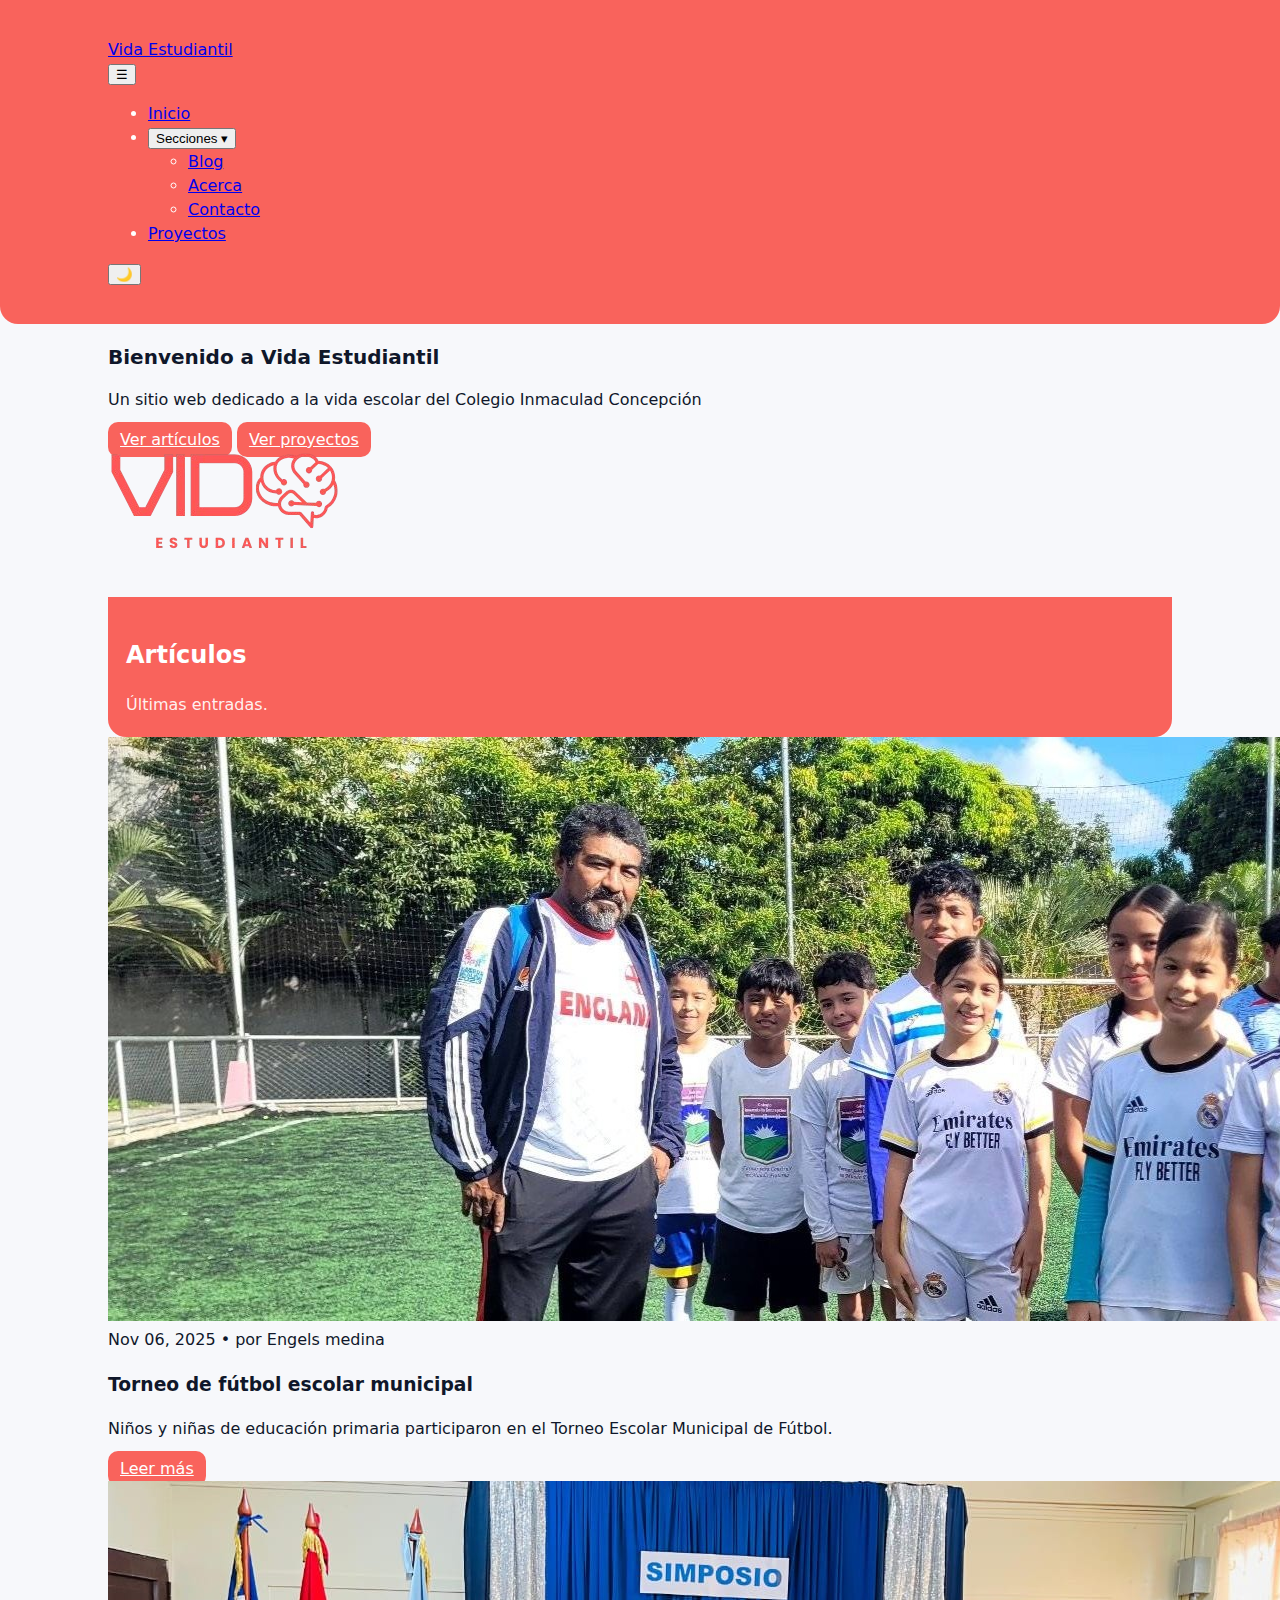
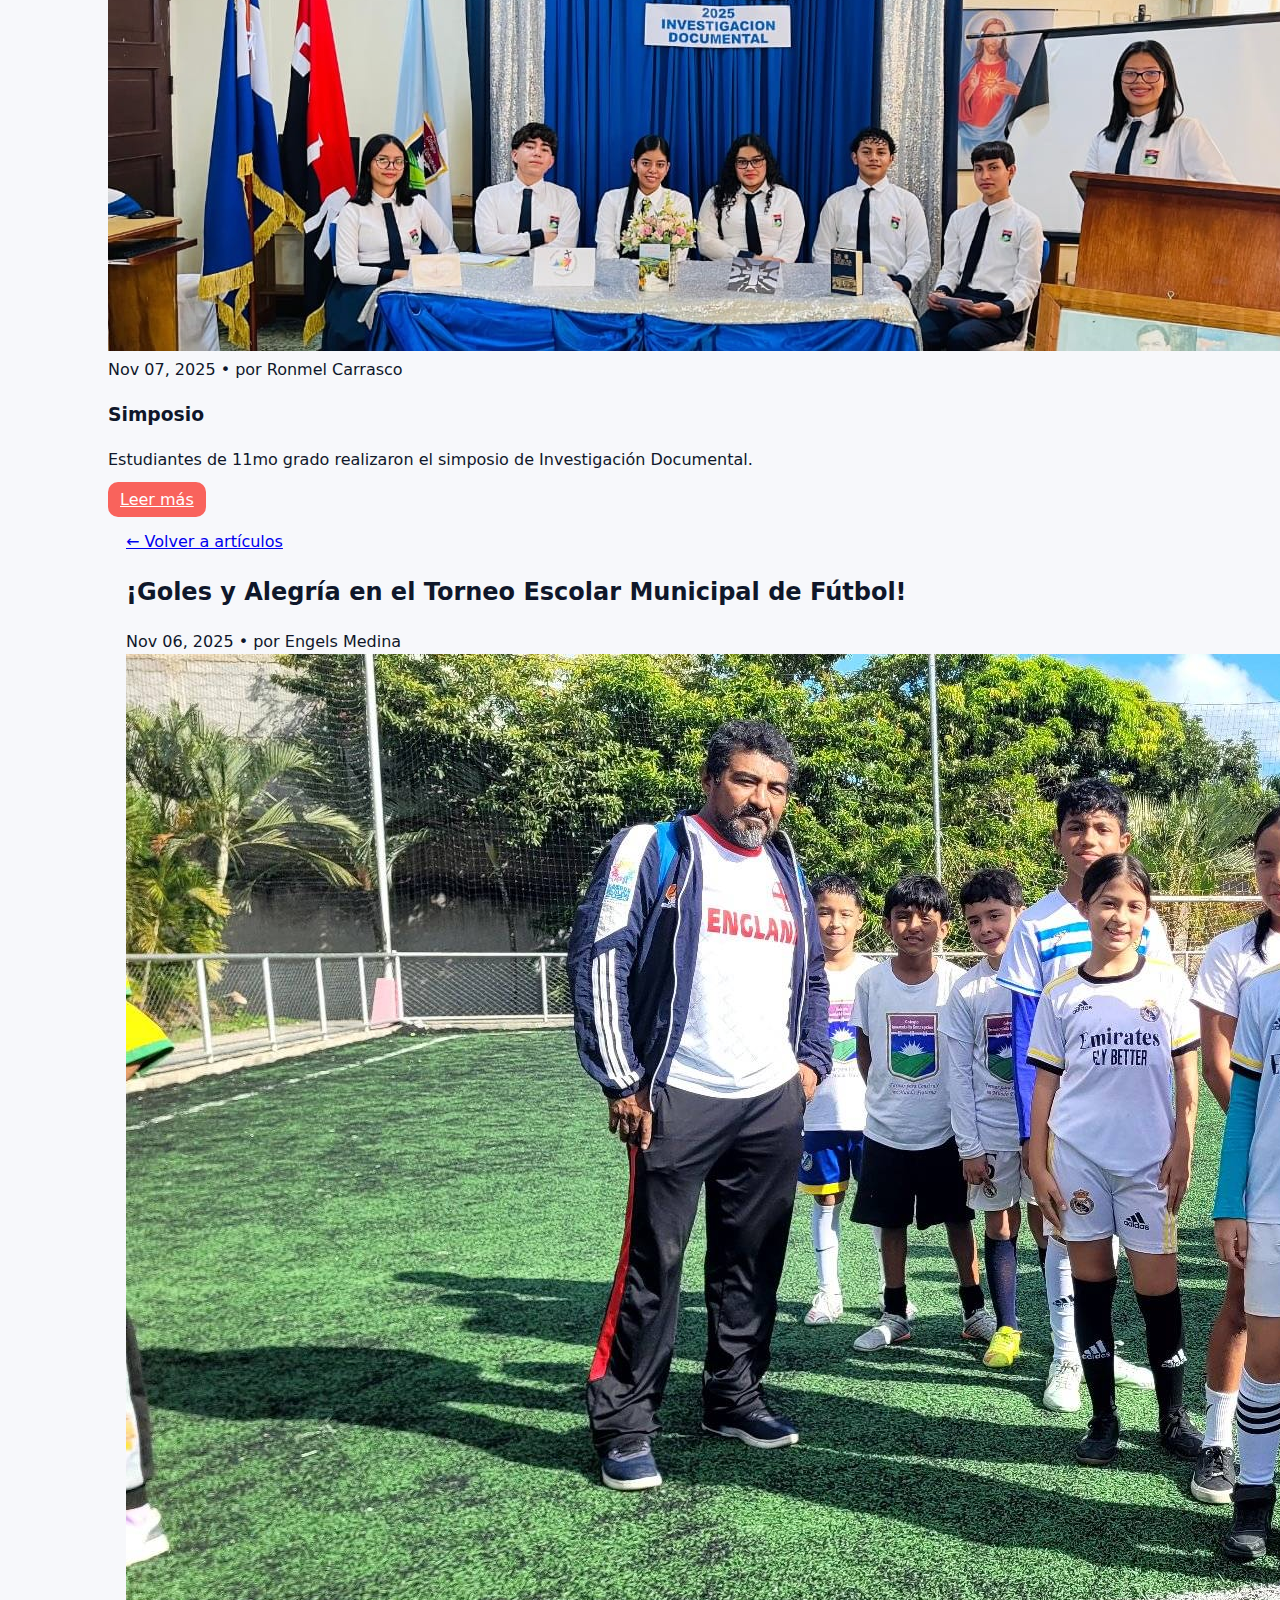
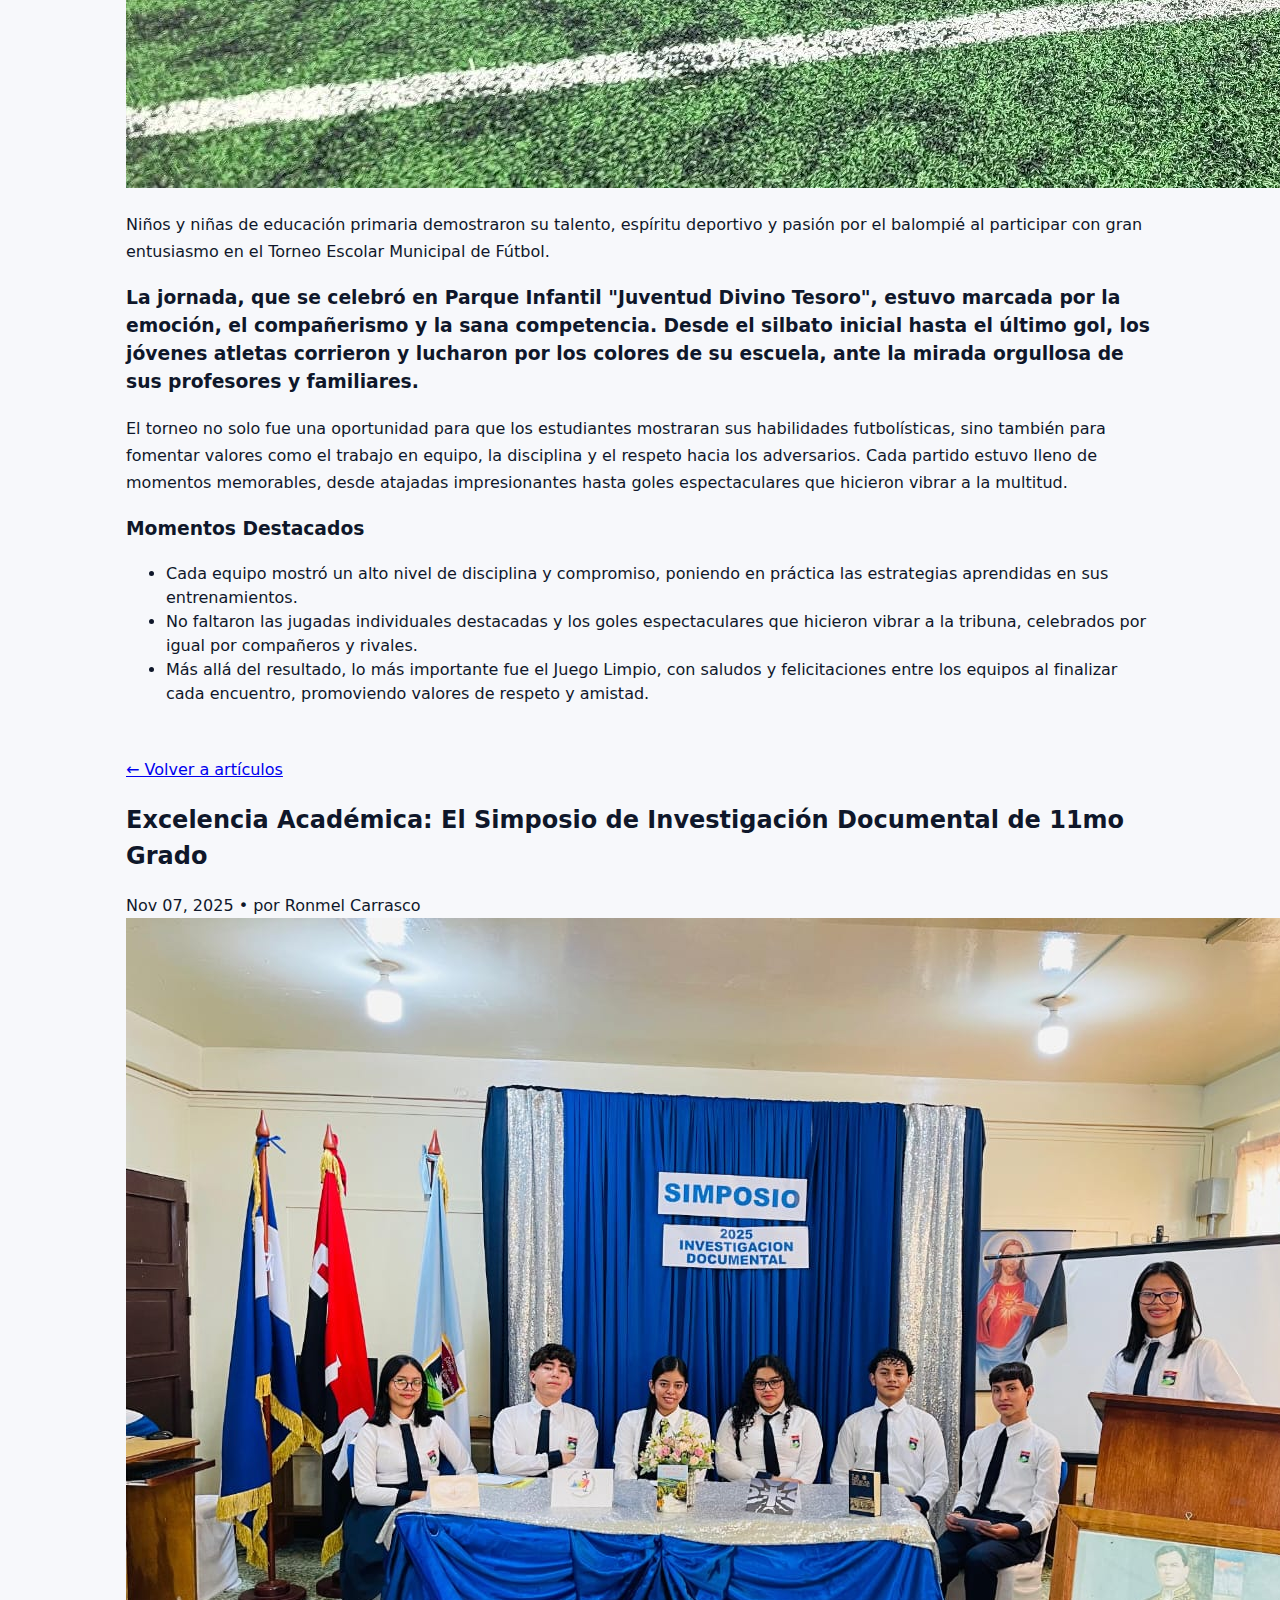
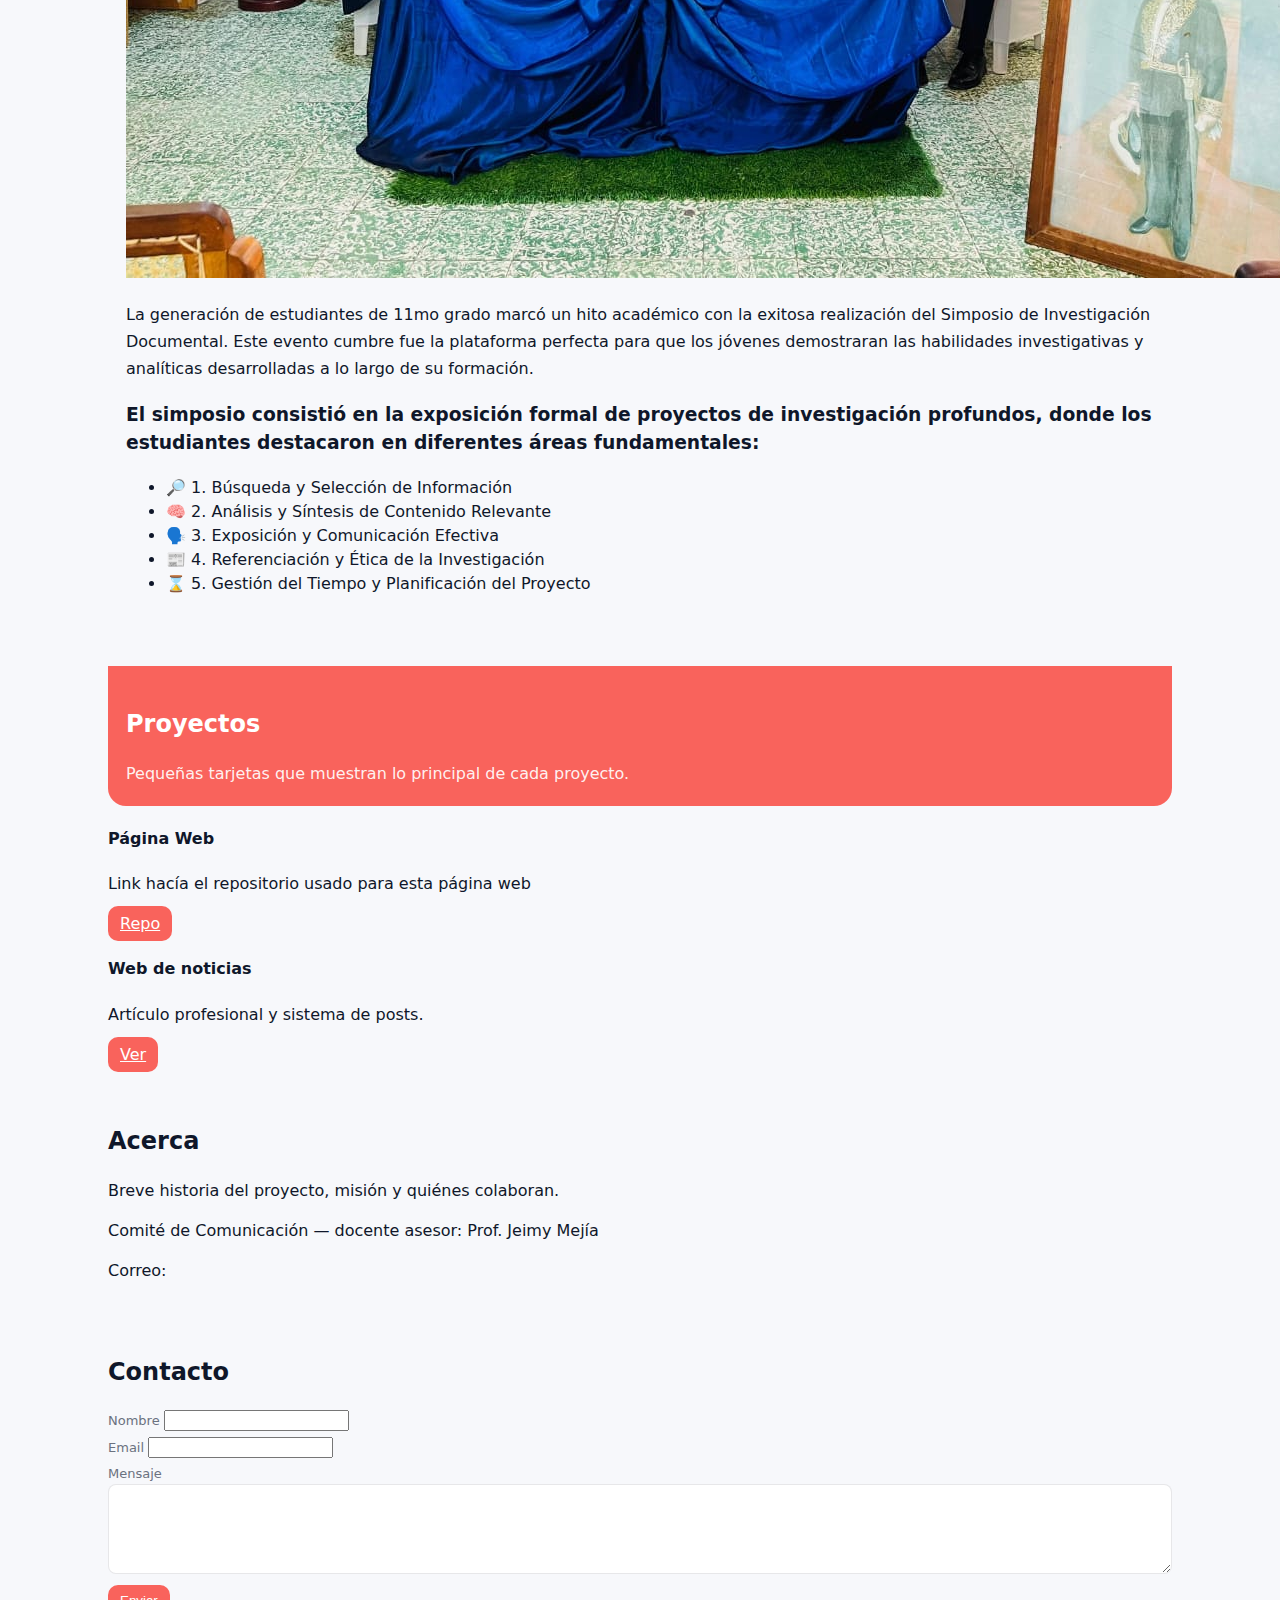
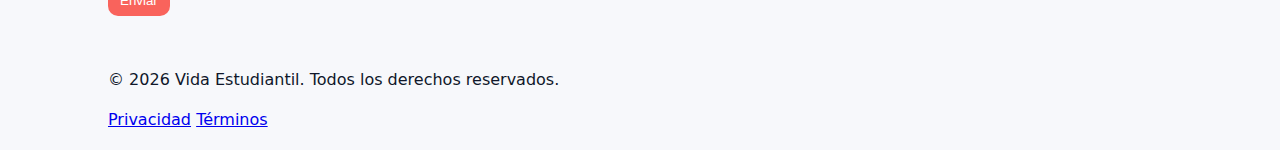
<file: index.html>
<!--
File: updated_blog_site.html
This single file contains:
  1) The updated HTML (linking to styles.css and optionally scripts inline)
  2) A copy of the styles.css content (below inside an HTML comment) so you can extract it without losing anything.

Notes:
- I preserved color variables at the top of the CSS so you can replace them with your original colors (I did not change other color usage unless required for contrast in dark mode).
- To finish setup: create a file named `styles.css` and paste the CSS section (below) into it. Keep the HTML file as-is.
- The site is multi-section with a dropdown menu, smooth animations, dark mode, responsive/mobile improvements, and blog-style posts.
-->

<!doctype html>
<html lang="es">
<head>
  <meta charset="utf-8">
  <meta name="viewport" content="width=device-width, initial-scale=1">
  <title>Vida Estudiantil — CIC</title>
  <link rel="stylesheet" href="styles.css">
  <!-- EmailJS SDK -->
<script src="https://cdn.emailjs.com/sdk/3.2.0/email.min.js"></script>
<script>
  (function () {
    emailjs.init("YOUR_PUBLIC_KEY"); // ⬅️ replace with your EmailJS public key
  })();
</script>
</head>
<body class="site-root">
  <header class="site-header">
    <div class="container header-grid">
      <a class="brand" href="#home">Vida Estudiantil</a>

      <nav class="main-nav" aria-label="Menu principal">
        <button id="menuToggle" class="menu-toggle" aria-expanded="false" aria-controls="navList">☰</button>
        <ul id="navList" class="nav-list">
          <li><a href="#home">Inicio</a></li>
          <li class="has-dropdown">
            <button class="drop-btn" aria-expanded="false">Secciones ▾</button>
            <ul class="dropdown">
              <li><a href="#blog">Blog</a></li>
              <li><a href="#about">Acerca</a></li>
              <li><a href="#contact">Contacto</a></li>
            </ul>
          </li>
          <li><a href="#projects">Proyectos</a></li>
        </ul>
      </nav>

      <div class="header-actions">
        <button id="darkToggle" class="btn-icon" aria-pressed="false" title="Modo Oscuro">🌙</button>
      </div>
    </div>
  </header>

  <main>
    <!-- Hero / Home -->
    <section id="home" class="hero container">
      <div class="hero-content">
        <h1>Bienvenido a Vida Estudiantil</h1>
        <p>Un sitio web dedicado a la vida escolar del Colegio Inmaculad Concepción</p>
        <div class="hero-actions">
          <a class="btn" href="#blog">Ver artículos</a>
          <a class="btn ghost" href="#projects">Ver proyectos</a>
        </div>
      </div>
      <div class="hero-logo">
        <img src="Logotbg1.png" alt="Logo Vida Estudiantil">
</div>
    </section>

    <!-- Blog listing -->
    <section id="blog" class="blog container">
      <header class="section-header">
        <h2>Artículos</h2>
        <p class="lead">Últimas entradas.</p>
      </header>

      <div class="posts-grid">
        <!-- Post card (repeatable) -->
        <article class="post-card" id="post-1">
          <img src="Deporte-thumbnail.jpg" alt="Imagen del artículo" class="post-thumb">
          <div class="post-body">
            <div class="meta">Nov 06, 2025 • por Engels medina</div>
            <h3 class="post-title">Torneo de fútbol escolar municipal</h3>
            <p class="excerpt">Niños y niñas de educación primaria participaron en el Torneo Escolar Municipal de Fútbol.</p>
            <div class="post-actions">
              <a class="btn small" href="#article-1">Leer más</a>
            </div>
          </div>
        </article>

        <article class="post-card" id="post-2">
          <img src="Simposio-thumbnail.jpg" alt="Imagen del artículo" class="post-thumb">
          <div class="post-body">
            <div class="meta">Nov 07, 2025 • por Ronmel Carrasco</div>
            <h3 class="post-title">Simposio</h3>
            <p class="excerpt">Estudiantes de 11mo grado realizaron el simposio de Investigación Documental.</p>
            <div class="post-actions">
              <a class="btn small" href="#article-2">Leer más</a>
            </div>
          </div>
        </article>

        <!-- add more posts as needed -->
      </div>

      <!-- Example full article sections (anchors) -->
      <article id="article-1" class="article-full container">
        <a class="back-to" href="#blog">← Volver a artículos</a>
        <h2>¡Goles y Alegría en el Torneo Escolar Municipal de Fútbol!</h2>
        <div class="meta">Nov 06, 2025 • por Engels Medina</div>
        <img src="Deporte.jpg" alt="Imagen grande" class="article-image">
        <div class="article-content">
          <p>Niños y niñas de educación primaria demostraron su talento, espíritu deportivo y pasión por el balompié al participar con gran entusiasmo en el Torneo Escolar Municipal de Fútbol.</p>
          <h3>La jornada, que se celebró en Parque Infantil "Juventud Divino Tesoro", estuvo marcada por la emoción, el compañerismo y la sana competencia. Desde el silbato inicial hasta el último gol, los jóvenes atletas corrieron y lucharon por los colores de su escuela, ante la mirada orgullosa de sus profesores y familiares.</h3>
          <p>El torneo no solo fue una oportunidad para que los estudiantes mostraran sus habilidades futbolísticas, sino también para fomentar valores como el trabajo en equipo, la disciplina y el respeto hacia los adversarios. Cada partido estuvo lleno de momentos memorables, desde atajadas impresionantes hasta goles espectaculares que hicieron vibrar a la multitud.</p>
          <h3>Momentos Destacados</h3>
          <ul>
            <li>Cada equipo mostró un alto nivel de disciplina y compromiso, poniendo en práctica las estrategias aprendidas en sus entrenamientos.</li>
            <li>No faltaron las jugadas individuales destacadas y los goles espectaculares que hicieron vibrar a la tribuna, celebrados por igual por compañeros y rivales.</li>
            <li>Más allá del resultado, lo más importante fue el Juego Limpio, con saludos y felicitaciones entre los equipos al finalizar cada encuentro, promoviendo valores de respeto y amistad.</li>
          </ul>
        </div>
      </article>

      <article id="article-2" class="article-full container">
        <a class="back-to" href="#blog">← Volver a artículos</a>
        <h2>Excelencia Académica: El Simposio de Investigación Documental de 11mo Grado</h2>
        <div class="meta">Nov 07, 2025 • por Ronmel Carrasco</div>
        <img src="Simposio.jpg" alt="Imagen grande" class="article-image">
        <div class="article-content">
          <p>La generación de estudiantes de 11mo grado marcó un hito académico con la exitosa realización del Simposio de Investigación Documental. Este evento cumbre fue la plataforma perfecta para que los jóvenes demostraran las habilidades investigativas y analíticas desarrolladas a lo largo de su formación.</p>
          <h3>El simposio consistió en la exposición formal de proyectos de investigación profundos, donde los estudiantes destacaron en diferentes áreas fundamentales:</h3>
          <ul>
            <li>🔎 1. Búsqueda y Selección de Información</li>
            <li>🧠 2. Análisis y Síntesis de Contenido Relevante</li>
            <li>🗣️ 3. Exposición y Comunicación Efectiva</li>
            <li>📰 4. Referenciación y Ética de la Investigación</li>
            <li>⌛ 5. Gestión del Tiempo y Planificación del Proyecto</li>
          </ul>
        </div>
      </article>
    </section>

    <!-- Projects -->
    <section id="projects" class="projects container">
      <header class="section-header">
        <h2>Proyectos</h2>
        <p class="lead">Pequeñas tarjetas que muestran lo principal de cada proyecto.</p>
      </header>
      <div class="projects-grid">
        <div class="project-card">
          <h4>Página Web</h4>
          <p>Link hacía el repositorio usado para esta página web</p>
          <div class="card-actions"><a class="btn small" href="https://github.com/RESTNO/website">Repo</a></div>
        </div>
        <div class="project-card">
          <h4>Web de noticias</h4>
          <p>Artículo profesional y sistema de posts.</p>
          <div class="card-actions"><a class="btn small" href="#">Ver</a></div>
        </div>
      </div>
    </section>

    <!-- About & Contact -->
    <section id="about" class="container about">
      <h2>Acerca</h2>
      <p>Breve historia del proyecto, misión y quiénes colaboran.</p>  
      <p>Comité de Comunicación — docente asesor: Prof. Jeimy Mejía</p>
      <p>Correo:</p>
    </section>

    <section id="contact" class="container contact">
      <h2>Contacto</h2>
      <form id="contactForm" class="contact-form"></form>
        <label>Nombre
          <input name="from_name" required>
        </label>

        <label>Email
          <input type="email" name="reply_to" required>
        </label>

        <label>Mensaje
          <textarea name="message" required></textarea>
        </label>
<div>
  <button class="btn" type="submit">Enviar</button>
</div>

      </form>
    </section>

  </main>

  <footer class="site-footer">
    <div class="container">
      <p>© <span id="year"></span> Vida Estudiantil. Todos los derechos reservados.</p>
      <div class="footer-links">
        <a href="#privacy">Privacidad</a>
        <a href="#terms">Términos</a>
      </div>
    </div>
  </footer>

  <script>
    // Basic JS interactions: mobile menu toggle, dropdowns, dark mode toggle
    document.getElementById('year').textContent = new Date().getFullYear();

    (function(){
      const menuToggle = document.getElementById('menuToggle');
      const navList = document.getElementById('navList');
      menuToggle.addEventListener('click', ()=>{
        const expanded = menuToggle.getAttribute('aria-expanded') === 'true';
        menuToggle.setAttribute('aria-expanded', String(!expanded));
        navList.classList.toggle('open');
      });

      // Dropdown
      document.querySelectorAll('.has-dropdown .drop-btn').forEach(btn=>{
        btn.addEventListener('click', ()=>{
          const open = btn.getAttribute('aria-expanded') === 'true';
          btn.setAttribute('aria-expanded', String(!open));
          btn.parentElement.classList.toggle('open');
        });
      });

      // Dark mode
      const darkToggle = document.getElementById('darkToggle');
      const root = document.documentElement;
      const stored = localStorage.getItem('prefers-dark');
      const prefersDark = stored ? stored === 'true' : window.matchMedia && window.matchMedia('(prefers-color-scheme: dark)').matches;
      if(prefersDark) document.body.classList.add('dark');
      darkToggle.setAttribute('aria-pressed', String(document.body.classList.contains('dark')));

      darkToggle.addEventListener('click', ()=>{
        const isDark = document.body.classList.toggle('dark');
        darkToggle.setAttribute('aria-pressed', String(isDark));
        localStorage.setItem('prefers-dark', String(isDark));
      });

      // Smooth scroll for anchor links
      document.querySelectorAll('a[href^="#"]').forEach(a=>{
        a.addEventListener('click', function(e){
          const href = this.getAttribute('href');
          if(href.length>1){
            e.preventDefault();
            document.querySelector(href).scrollIntoView({behavior:'smooth'});
          }
        });
      });

    })();
  // --- EmailJS Contact Form ---
  const contactForm = document.getElementById("contactForm");

  if (contactForm) {
    contactForm.addEventListener("submit", function (e) {
      e.preventDefault();

      const templateParams = {
        from_name: contactForm.from_name.value,
        reply_to: contactForm.reply_to.value,
        message: contactForm.message.value,
        status: "PENDIENTE",
        submitted_at: new Date().toLocaleString()
      };

      emailjs.send(
        "YOUR_SERVICE_ID",   // ⬅️ EmailJS service ID
        "YOUR_TEMPLATE_ID",  // ⬅️ EmailJS template ID
        templateParams
      )
      .then(() => {
        alert("Mensaje enviado correctamente. Queda pendiente de aprobación.");
        contactForm.reset();
      })
      .catch((error) => {
        console.error("EmailJS error:", error);
        alert("Error al enviar el mensaje. Inténtalo más tarde.");
      });
    });
    }
  </script>

</body>
</html>
</file>
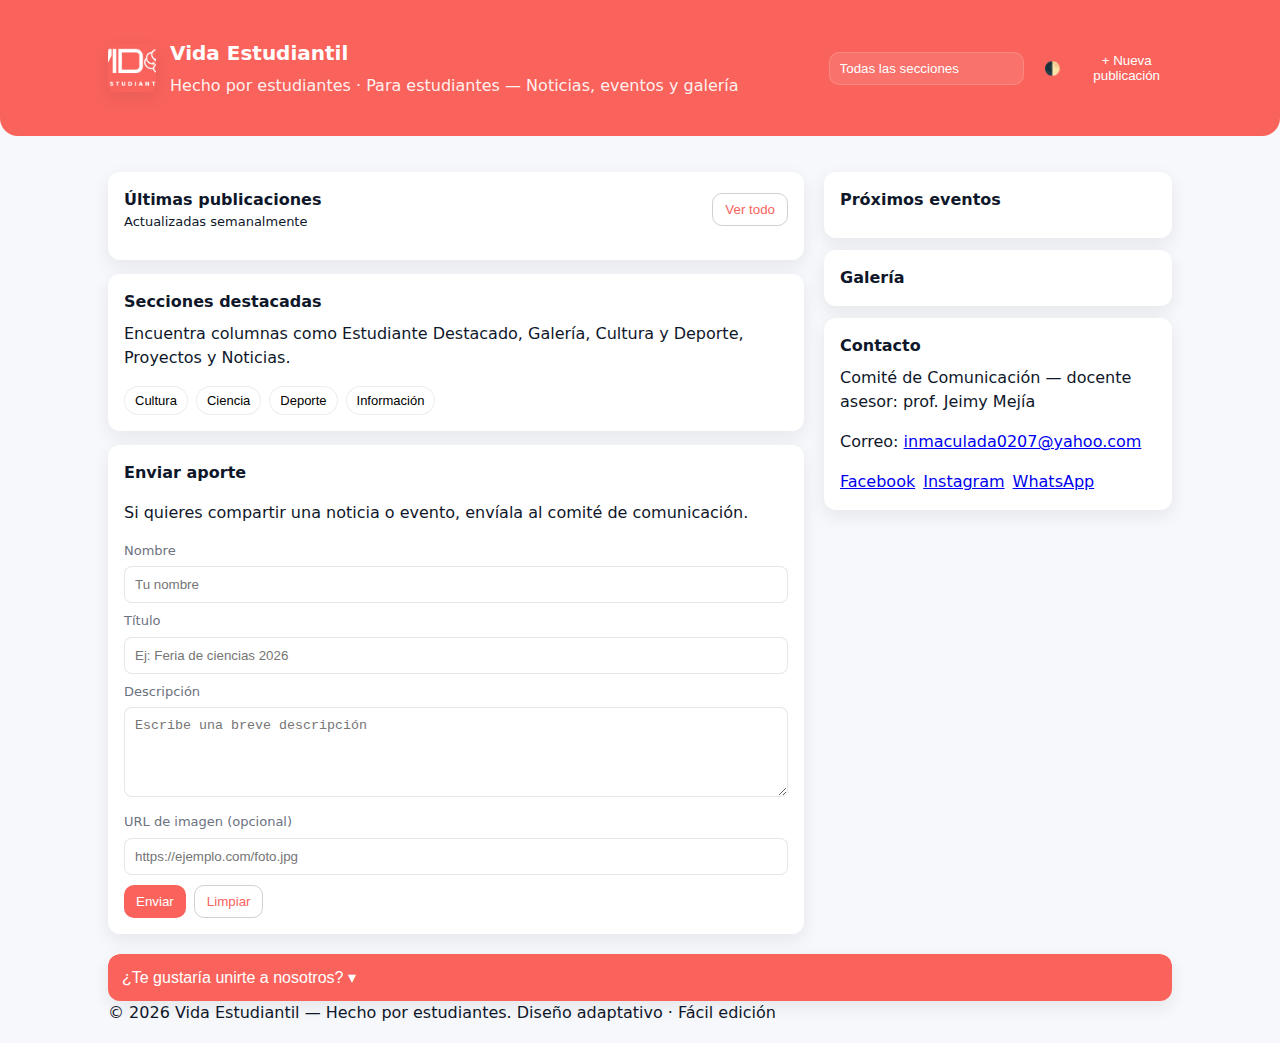
<file: index1.html>
<!-- index.html (actualizado) -->
<!doctype html>
<html lang="es" data-theme="light">
<head>
  <meta charset="utf-8" />
  <meta name="viewport" content="width=device-width,initial-scale=1" />
  <title>Vida Estudiantil — Colegio</title>
  <meta name="description" content="Página informativa creada por estudiantes para estudiantes: noticias, eventos, galería y participación." />
  <link rel="icon" href="data:;base64,iVBORw0KGgo=" />
  <!-- En producción coloca styles.css en la misma carpeta y elimina el bloque CSS en comentarios superior -->
  <link rel="stylesheet" href="./styles.css">
  <style>
    /* mínimos estilos en línea para evitar cambio de colores en caso de fallo de carga */
    :root{--accent:#f9635c}
    .btn{background:var(--accent);color:#fff}
  </style>
</head>
<body>
  <header>
    <div class="container" style="display:flex;justify-content:space-between;align-items:center">
      <div class="brand">
          <img src="Free C-14Aug25 S-16Oct25 Pro (1).png" alt="Logo del Proyecto" class="logo">
          <div>
            <h1>Vida Estudiantil</h1>
            <p class="lead">Hecho por estudiantes · Para estudiantes — Noticias, eventos y galería</p>
        </div>
      </div>

      <div class="top-controls">
        <select id="sectionSelect" class="nav-select" aria-label="Filtrar secciones">
          <option value="all">Todas las secciones</option>
          <option value="Información">Información</option>
          <option value="Ciencias">Ciencias</option>
          <option value="Cultura">Cultura</option>
          <option value="Deporte">Deporte</option>
        </select>
        <button id="themeToggle" class="menu" title="Cambiar modo">🌓</button>
        <button class="btn" onclick="openNewPost()">+ Nueva publicación</button>
      </div>
    </div>
  </header>

  <main class="container" id="app">
    <div class="layout">
      <!-- Feed -->
      <section class="feed" aria-live="polite">
        <div class="card">
          <div style="display:flex;justify-content:space-between;align-items:center;margin-bottom:12px">
            <div>
              <strong>Últimas publicaciones</strong>
              <div class="muted" style="font-size:13px">Actualizadas semanalmente</div>
            </div>
            <div class="controls">
              <button class="btn secondary" onclick="filterPosts('all')">Ver todo</button>
            </div>
          </div>

          <div id="posts"></div>
        </div>

        <!-- highlighted sections -->
        <div class="card" style="margin-top:14px">
          <strong>Secciones destacadas</strong>
          <p class="muted" style="margin-top:8px">Encuentra columnas como Estudiante Destacado, Galería, Cultura y Deporte, Proyectos y Noticias.</p>

          <div style="display:flex;gap:8px;margin-top:12px;flex-wrap:wrap">
            <button class="chip" onclick="filterPosts('Cultura')">Cultura</button>
            <button class="chip" onclick="filterPosts('Ciencias')">Ciencia</button>
            <button class="chip" onclick="filterPosts('Deporte')">Deporte</button>
            <button class="chip" onclick="filterPosts('Información')">Información</button>
          </div>
        </div>

        <!-- contribution form -->
        <div class="card" style="margin-top:14px">
          <strong>Enviar aporte</strong>
          <p class="muted">Si quieres compartir una noticia o evento, envíala al comité de comunicación.</p>
          <form id="contribForm">
            <label for="name">Nombre</label>
            <input id="name" required type="text" placeholder="Tu nombre">
            <label for="title" style="margin-top:8px">Título</label>
            <input id="title" required type="text" placeholder="Ej: Feria de ciencias 2026">
            <label for="message" style="margin-top:8px">Descripción</label>
            <textarea id="message" placeholder="Escribe una breve descripción"></textarea>
            <label for="img" style="margin-top:8px">URL de imagen (opcional)</label>
            <input id="img" type="text" placeholder="https://ejemplo.com/foto.jpg">
            <div style="display:flex;gap:8px;margin-top:10px">
              <button class="btn" type="submit">Enviar</button>
              <button class="btn secondary" type="button" onclick="clearForm()">Limpiar</button>
            </div>
          </form>
        </div>
      </section>

      <!-- Sidebar -->
      <aside class="sidebar">
        <div class="card">
          <strong>Próximos eventos</strong>
          <div id="events" style="margin-top:10px"></div>
        </div>

        <div class="card" style="margin-top:12px">
          <strong>Galería</strong>
          <div class="gallery" id="gallery"></div>
        </div>

        <div class="card" style="margin-top:12px">
          <strong>Contacto</strong>
          <p class="muted" style="margin-top:8px">Comité de Comunicación — docente asesor: prof. Jeimy Mejía</p>
          <p style="margin-top:6px">Correo: <a href="mailto:inmaculada0207@yahoo.com">inmaculada0207@yahoo.com</a></p>
          <div class="social-links" style="display:flex;gap:8px;margin-top:8px">
            <a href="https://www.facebook.com/profile.php?id=61583231951111" id="facebookLink" target="_blank">Facebook</a>
            <a href="#" id="instagramLink" target="_blank">Instagram</a>
            <a href="https://whatsapp.com/channel/0029Vb6mv1W2Jl8BLQ3SJi1y" id="whatsappLink" target="_blank">WhatsApp</a>
          </div>
        </div>
      </aside>
    </div>

    <!-- Join Us Section (multisection accordion style) -->
    <div class="card" style="margin-top:20px;padding:0;overflow:hidden">
      <button id="joinToggle" style="width:100%;padding:14px;border:none;background:var(--accent);color:white;font-size:16px;cursor:pointer;text-align:left;border-radius:12px 12px 0 0">¿Te gustaría unirte a nosotros? ▾</button>

      <div id="joinContent" style="display:none;padding:20px">
        <p class="muted">Completa el formulario si deseas formar parte del equipo de Vida Estudiantil.</p>

        <form onsubmit="alert('Gracias por tu solicitud. El comité revisará tu aplicación. (Demo local)'); this.reset(); return false;">
         <label>Nombre completo</label>
         <input type="text" required placeholder="Ej: Jay Okocha" />

         <label style="margin-top:10px">Grado / Sección</label>
         <input type="text" required placeholder="Ej: 9no c" />

         <label style="margin-top:10px">¿Qué rol que te gustaría desempeñar?</label>
         <select required>
            <option value="">Selecciona una opción</option>
            <option>Redactor / Contenido</option>
            <option>Fotógrafo</option>
            <option>Camarógrafo / Editor</option>
            <option>Diseñador Gráfico</option>
            <option>Administrador de Redes Sociales</option>
            <option>Relaciones Públicas</option>
            <option>Investigador</option>
            <option>Coordinador de Eventos</option>
            <option>Gestor de Calidad Digital</option>
         </select>

         <label style="margin-top:10px">¿Por qué quieres unirte?</label>
         <textarea name="Motivación" required placeholder="Escribe tu motivación"></textarea>

         <button class="btn" style="margin-top:12px" type="submit">Enviar solicitud</button>
        </form>
      </div>
    </div>

    <footer>
      © <span id="year"></span> Vida Estudiantil — Hecho por estudiantes. <span class="muted">Diseño adaptativo · Fácil edición</span>
    </footer>

  </main>

  <!-- Modal new post (mejorado) -->
  <div id="modal" class="hidden" style="position:fixed;inset:0;background:rgba(2,6,23,0.5);align-items:center;justify-content:center;padding:20px">
    <div style="width:100%;max-width:720px;background:var(--card);border-radius:12px;padding:18px;box-shadow:var(--shadow)">
      <h3 style="margin-top:0">Crear nueva publicación</h3>
      <form id="createPostForm">
        <label for="postTitle">Título</label>
        <input id="postTitle" required type="text">
        <label for="postText" style="margin-top:8px">Contenido</label>
        <textarea id="postText" required></textarea>
        <label for="postImg" style="margin-top:8px">URL imagen (opcional)</label>
        <input id="postImg" type="text">
        <div style="display:flex;justify-content:flex-end;gap:8px;margin-top:12px">
          <button type="button" class="btn secondary" onclick="closeModal()">Cancelar</button>
          <button class="btn" type="submit">Publicar</button>
        </div>
      </form>
    </div>
  </div>

  <script>
    // Datos de muestra
    const postsData = [
      {id:1,title:'Simposio',text:'Estudiantes de 11mo grado realizaron el simposio de Investigación Documental, demostrando habilidades en la búsqueda, análisis y exposición de información relevante.',img:'Simposio0.jpg',date:'2025-11-07',section:'Información',author:'Comité de Investigación'},
      {id:2,title:'Liga de conocimiento matemático',text:'Actividad realizada por estudiantes para ver su destreza matemática.',img:'LCM.jpg',date:'2025-11-06',section:'Ciencias',author:'Prof. García'},
      {id:3,title:'Torneo de fútbol escolar municipal',text:'Niños y niñas de educación primaria participaron en el Torneo Escolar Municipal de Fútbol.',img:'Deporte.jpg',date:'2025-11-06',section:'Cultura',author:'Departamento de Deportes'},
    ];

    const eventsData = [
      {date:'2025-11-21',title:'Feria de AEP 7mo-10mo'},
      {date:'2025-11-27',title:'Purísima'},
      {date:'2025-11-28',title:'Último día de clases'},
    ];

    // helpers
    function el(sel){return document.querySelector(sel)}
    function els(sel){return Array.from(document.querySelectorAll(sel))}
    function formatDate(d){try{const dt=new Date(d); return dt.toLocaleDateString('es-ES',{day:'numeric',month:'short',year:'numeric'})}catch(e){return d}}
    function escapeHtml(s){ if(!s) return ''; return s.replace(/&/g,'&amp;').replace(/</g,'&lt;').replace(/>/g,'&gt;'); }

    // render
    function renderPosts(list){
      const el = el('#posts'); el.innerHTML='';
      list.forEach(p=>{
        const post = document.createElement('article'); post.className='post card fade-in';
        const imgHtml = p.img?`<img src="${p.img}" alt="${p.title}">`:`<div style="width:100%;height:120px;border-radius:8px;background:linear-gradient(90deg,#f0f4f8,#e6eef8);display:flex;align-items:center;justify-content:center;color:var(--muted);font-size:13px">Sin imagen</div>`;
        const excerpt = p.text.length>140?escapeHtml(p.text.slice(0,137))+"...":escapeHtml(p.text);
        post.innerHTML = `
          <div>${imgHtml}</div>
          <div>
            <h3>${escapeHtml(p.title)}</h3>
            <div class="meta">${formatDate(p.date)} · <span class="muted">${p.section || 'General'}</span> · <em>${p.author||'Anónimo'}</em></div>
            <p class="excerpt">${excerpt}</p>
            <button class="readmore" onclick="openArticle(${p.id})">Leer más</button>
          </div>
        `;
        el.appendChild(post);
      })
    }

    function renderEvents(){
      const el = el('#events'); el.innerHTML='';
      eventsData.forEach(ev=>{
        const node = document.createElement('div'); node.className='event';
        node.innerHTML = `<div class="date">${new Date(ev.date).getDate()}<div style="font-size:11px;color:var(--muted)">${new Date(ev.date).toLocaleString('es-ES',{month:'short'})}</div></div><div><strong>${escapeHtml(ev.title)}</strong><div class="muted">${ev.date}</div></div>`;
        el.appendChild(node);
      })
    }

    function renderGallery(){
      const el = el('#gallery'); el.innerHTML='';
      const imgs = postsData.filter(p=>p.img).map(p=>p.img).slice(0,9);
      imgs.forEach(src=>{
        const i = document.createElement('img'); i.src = src; i.alt='Galería'; i.onclick = ()=> window.open(src,'_blank'); el.appendChild(i);
      })
    }

    // actions
    function openNewPost(){ el('#modal').classList.remove('hidden'); el('#modal').style.display='flex'; }
    function closeModal(){ el('#modal').classList.add('hidden'); el('#modal').style.display='none'; }

    el('#createPostForm')?.addEventListener('submit', (e)=>{
      e.preventDefault();
      const t = el('#postTitle').value; const txt = el('#postText').value; const img = el('#postImg').value;
      postsData.unshift({id:Date.now(),title:t,text:txt,img:img,date:new Date().toISOString().slice(0,10)});
      renderPosts(postsData); renderGallery(); closeModal(); alert('Publicación creada (demo local). Para publicaciones reales integra un backend o CMS.');
      e.target.reset();
    })

    el('#contribForm')?.addEventListener('submit', (e)=>{
      e.preventDefault();
      const name=el('#name').value; const title=el('#title').value; const message=el('#message').value; const img=el('#img').value;
      postsData.unshift({id:Date.now(),title:`${title} — ${name}`,text:message,img:img,date:new Date().toISOString().slice(0,10)});
      renderPosts(postsData); renderGallery(); clearForm(); alert('Gracias por tu aporte (demo local). El comité lo revisará.');
    })

    function clearForm(){ el('#name').value=''; el('#title').value=''; el('#message').value=''; el('#img').value=''; }

    function filterPosts(section){
      const select = el('#sectionSelect'); if(section==='all') { select.value='all'; renderPosts(postsData); return }
      select.value = section;
      const filtered = postsData.filter(p=>p.section===section);
      renderPosts(filtered.length?filtered:postsData);
    }

    // article view (single-page simple blog behaviour)
    function openArticle(id){
      const p = postsData.find(x=>x.id===id);
      if(!p) return;
      // create article overlay
      const overlay = document.createElement('div'); overlay.style.position='fixed'; overlay.style.inset='0'; overlay.style.overflow='auto'; overlay.style.background='rgba(2,6,23,0.5)'; overlay.style.padding='20px'; overlay.id='articleOverlay';
      const box = document.createElement('div'); box.style.maxWidth='900px'; box.style.margin='20px auto'; box.style.background='var(--card)'; box.style.borderRadius='12px'; box.style.padding='18px'; box.style.boxShadow='var(--shadow)';
      box.innerHTML = `
        <button style="float:right" class="btn secondary" onclick="document.getElementById('articleOverlay').remove()">Cerrar</button>
        <h2>${escapeHtml(p.title)}</h2>
        <div class="muted">${formatDate(p.date)} · ${p.section || 'General'} · <em>${p.author||'Anónimo'}</em></div>
        <div style="margin-top:12px">${p.img?`<img src="${p.img}" style="width:100%;height:300px;object-fit:cover;border-radius:8px">`:''}</div>
        <div class="article-content" style="margin-top:12px"><p>${escapeHtml(p.text)}</p></div>
      `;
      overlay.appendChild(box); document.body.appendChild(overlay);
    }

    // theme toggle
    const themeToggle = el('#themeToggle'); themeToggle.addEventListener('click', ()=>{
      const root = document.documentElement; const cur = root.getAttribute('data-theme') || 'light';
      const next = cur === 'light' ? 'dark' : 'light'; root.setAttribute('data-theme', next);
      document.querySelector('body').setAttribute('data-theme', next);
      // persist in localStorage
      try{localStorage.setItem('ve_theme', next)}catch(e){}
    });
    // initialize theme from storage
    try{ const saved = localStorage.getItem('ve_theme'); if(saved) document.documentElement.setAttribute('data-theme', saved); }catch(e){}

    // join toggle
    const joinToggle = document.getElementById('joinToggle');
    const joinContent = document.getElementById('joinContent');
    joinToggle.addEventListener('click', () => {
      const isOpen = joinContent.style.display === 'block';
      joinContent.style.display = isOpen ? 'none' : 'block';
      joinToggle.textContent = isOpen ? '¿Te gustaría unirte a nosotros? ▾' : '¿Te gustaría unirte a nosotros? ▴';
    });

    // search select
    el('#sectionSelect').addEventListener('change',(e)=>{
      const v=e.target.value; if(v==='all') renderPosts(postsData); else filterPosts(v);
    })

    // initial render
    document.getElementById('year').textContent = new Date().getFullYear();
    renderPosts(postsData);
    renderEvents();
    renderGallery();
  </script>
</body>
</html>
</file>
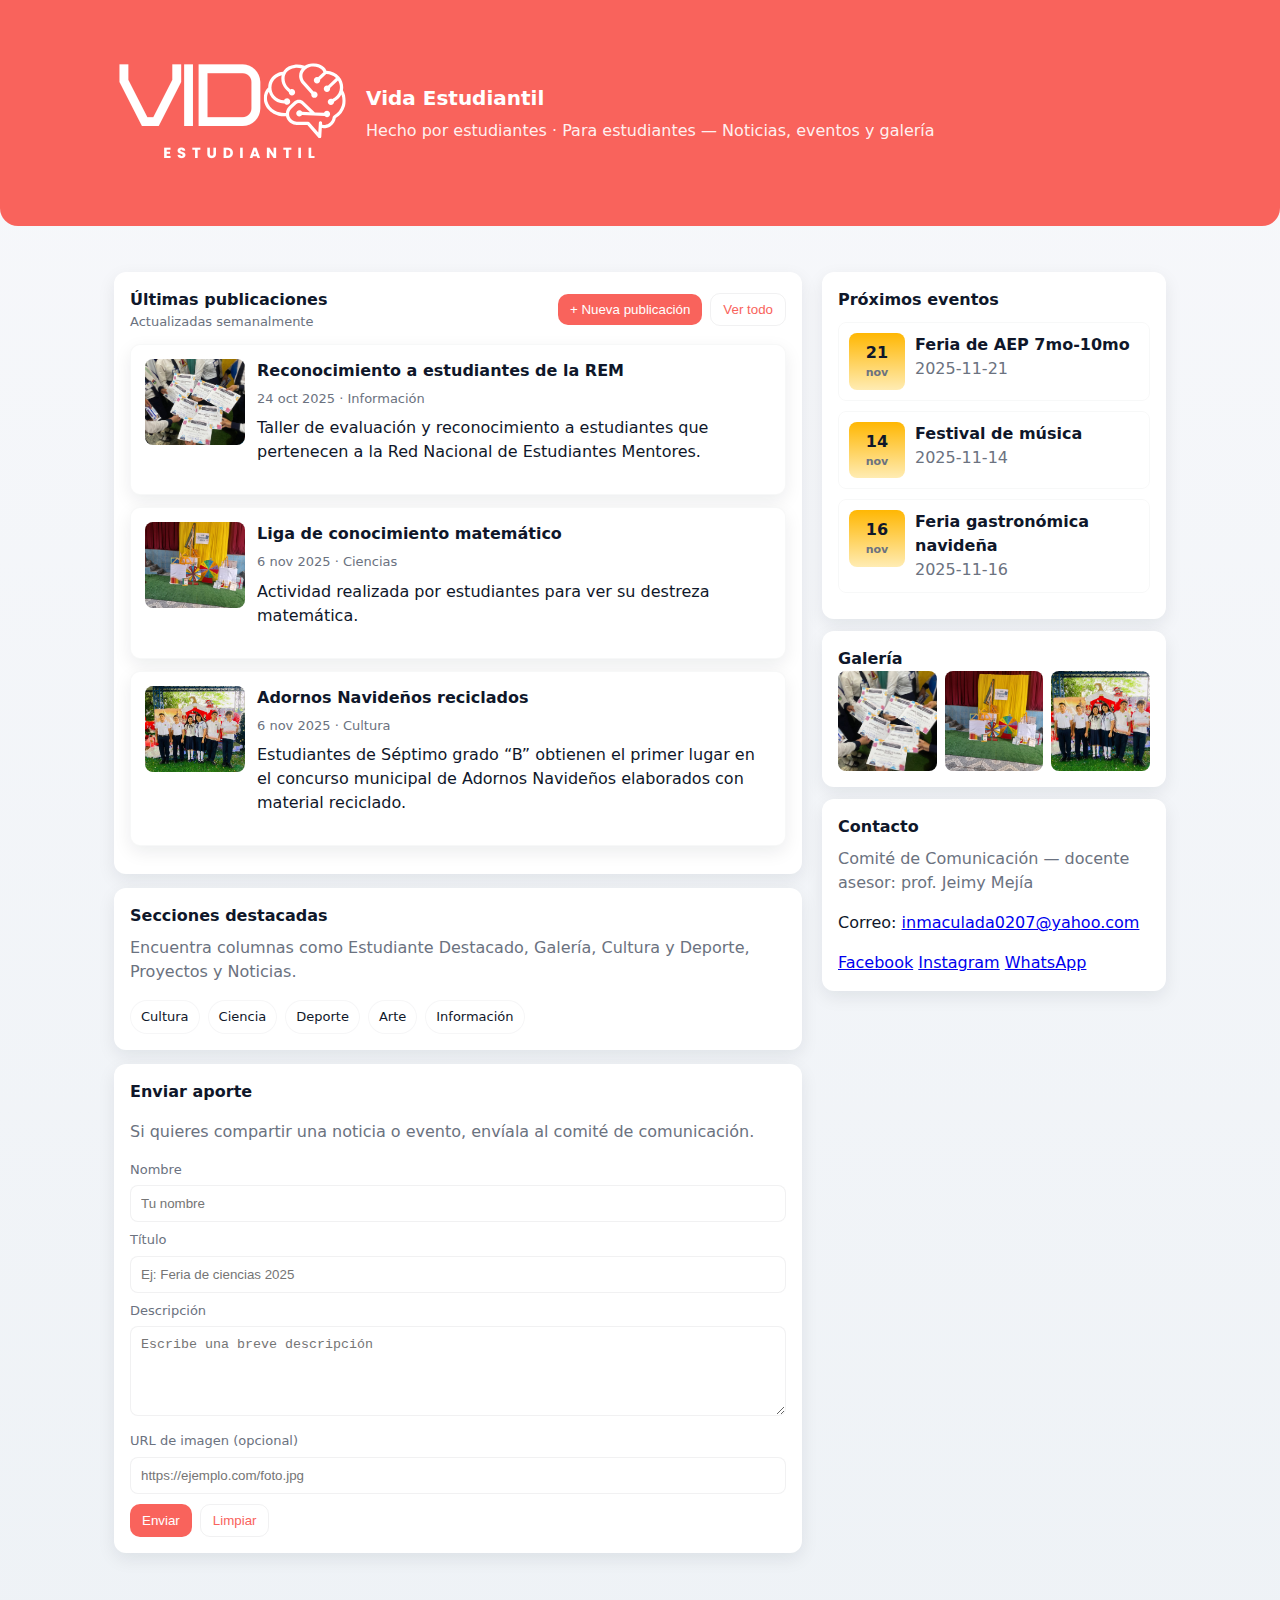
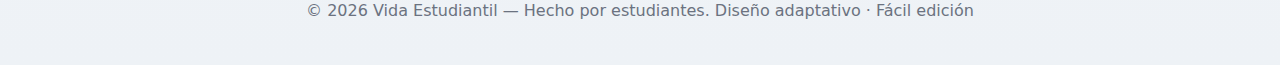
<file: vida_estudiantil.html>
<!doctype html>
<html lang="es">
<head>
  <meta charset="utf-8" />
  <meta name="viewport" content="width=device-width,initial-scale=1" />
  <title>Vida Estudiantil — Colegio</title>
  <meta name="description" content="Página informativa creada por estudiantes para estudiantes: noticias, eventos, galería y participación." />
  <link rel="icon" href="data:;base64,iVBORw0KGgo=" />
  <style>
    :root{
      --bg:#f7f8fb; --card:#ffffff; --accent:#f9635c; --muted:#6b7280; --accent-2:#ffb703; --glass:rgba(255,255,255,0.6);
      --radius:12px; --shadow:0 6px 18px rgba(16,24,40,0.08);
      font-family: Inter, system-ui, -apple-system, 'Segoe UI', Roboto, 'Helvetica Neue', Arial;
    }
    *{box-sizing:border-box}
    body{margin:0;background:linear-gradient(180deg,var(--bg),#eef2f6);color:#0f172a;line-height:1.5}
    header{background:linear-gradient(90deg,var(--accent),#f9635c);color:#fff;padding:28px 18px;border-bottom-left-radius:18px;border-bottom-right-radius:18px}
    .container{max-width:1100px;margin:0 auto;padding:24px}
    .brand{display:flex;gap:14px;align-items:center}
    .logo{width:48px;height:48px;border-radius:8px;box-shadow:var(--shadow);object-fit:cover}
    h1{font-size:20px;margin:0}
    p.lead{margin:6px 0 0;color:rgba(255,255,255,0.92)}

    /* layout */
    .layout{display:grid;grid-template-columns:2fr 1fr;gap:20px;margin-top:22px}
    @media (max-width:900px){.layout{grid-template-columns:1fr}}

    /* cards */
    .card{background:var(--card);border-radius:var(--radius);box-shadow:var(--shadow);padding:16px}
    .feed .post{display:grid;grid-template-columns:100px 1fr;gap:12px;padding:14px;border-radius:10px;border:1px solid rgba(15,23,42,0.03);margin-bottom:12px}
    .post img{width:100%;height:86px;object-fit:cover;border-radius:8px}
    .post h3{margin:0;font-size:16px}
    .meta{font-size:13px;color:var(--muted);margin-top:6px}

    /* controls */
    .controls{display:flex;gap:8px;align-items:center}
    .btn{background:var(--accent);color:#fff;border:none;padding:8px 12px;border-radius:10px;cursor:pointer}
    .btn.secondary{background:transparent;border:1px solid rgba(15,23,42,0.06);color:var(--accent)}

    /* sidebar */
    .sidebar .event{display:flex;gap:10px;align-items:flex-start;padding:10px;border-radius:8px;border:1px solid rgba(15,23,42,0.03);margin-bottom:10px}
    .event .date{min-width:56px;background:linear-gradient(180deg,var(--accent-2),#ffecb3);padding:8px;border-radius:8px;text-align:center;font-weight:700}

    /* gallery */
    .gallery{display:grid;grid-template-columns:repeat(3,1fr);gap:8px}
    @media (max-width:700px){.gallery{grid-template-columns:repeat(2,1fr)}}
    .gallery img{width:100%;height:100px;object-fit:cover;border-radius:8px;cursor:pointer}

    footer{margin-top:28px;padding:18px 0;color:var(--muted);text-align:center}

    /* form */
    label{display:block;font-size:13px;color:var(--muted);margin-bottom:6px}
    input[type=text],textarea,select{width:100%;padding:10px;border-radius:8px;border:1px solid rgba(15,23,42,0.06);background:#fff}
    textarea{min-height:90px}

    /* small helpers */
    .muted{color:var(--muted)}
    .chip{display:inline-block;padding:6px 10px;border-radius:999px;background:var(--glass);border:1px solid rgba(15,23,42,0.04);font-size:13px}
  </style>
</head>
<body>
  <header>
    <div class="container">
      <div class="brand">
          <img src="Free C-14Aug25 S-16Oct25 Pro (1).png" alt="Logo del Proyecto">
          <div>
            <h1>Vida Estudiantil</h1>
            <p class="lead">Hecho por estudiantes · Para estudiantes — Noticias, eventos y galería</p>
        </div>
      </div>
    </div>
  </header>

  <main class="container" id="app">
    <div class="layout">
      <!-- Feed -->
      <section class="feed">
        <div class="card">
          <div style="display:flex;justify-content:space-between;align-items:center;margin-bottom:12px">
            <div>
              <strong>Últimas publicaciones</strong>
              <div class="muted" style="font-size:13px">Actualizadas semanalmente</div>
            </div>
            <div class="controls">
              <button class="btn" onclick="openNewPost()">+ Nueva publicación</button>
              <button class="btn secondary" onclick="filterPosts('all')">Ver todo</button>
            </div>
          </div>

          <div id="posts" aria-live="polite"></div>
        </div>

        <div class="card" style="margin-top:14px">
          <strong>Secciones destacadas</strong>
          <p class="muted" style="margin-top:8px">Encuentra columnas como Estudiante Destacado, Galería, Cultura y Deporte, Proyectos y Noticias.</p>

          <div style="display:flex;gap:8px;margin-top:12px;flex-wrap:wrap">
            <span class="chip">Cultura</span>
            <span class="chip">Ciencia</span> 
            <span class="chip">Deporte</span>
            <span class="chip">Arte</span>
            <span class="chip">Información</span>
          </div>
        </div>

        <div class="card" style="margin-top:14px">
          <strong>Enviar aporte</strong>
          <p class="muted">Si quieres compartir una noticia o evento, envíala al comité de comunicación.</p>
          <form onsubmit="submitContribution(event)">
            <label for="name">Nombre</label>
            <input id="name" required type="text" placeholder="Tu nombre">
            <label for="title" style="margin-top:8px">Título</label>
            <input id="title" required type="text" placeholder="Ej: Feria de ciencias 2025">
            <label for="message" style="margin-top:8px">Descripción</label>
            <textarea id="message" placeholder="Escribe una breve descripción"></textarea>
            <label for="img" style="margin-top:8px">URL de imagen (opcional)</label>
            <input id="img" type="text" placeholder="https://ejemplo.com/foto.jpg">
            <div style="display:flex;gap:8px;margin-top:10px">
              <button class="btn" type="submit">Enviar</button>
              <button class="btn secondary" type="button" onclick="clearForm()">Limpiar</button>
            </div>
          </form>
        </div>
      </section>

      <!-- Sidebar -->
      <aside class="sidebar">
        <div class="card">
          <strong>Próximos eventos</strong>
          <div id="events" style="margin-top:10px"></div>
        </div>

        <div class="card" style="margin-top:12px">
          <strong>Galería</strong>
          <div class="gallery" id="gallery"></div>
        </div>

        <div class="card" style="margin-top:12px">
          <strong>Contacto</strong>
          <p class="muted" style="margin-top:8px">Comité de Comunicación — docente asesor: prof. Jeimy Mejía</p>
          <p style="margin-top:6px">Correo: <a href="mailto:inmaculada0207@yahoo.com">inmaculada0207@yahoo.com</a></p>
          <div class="social-links">
            <a href="#" id="facebookLink" target="_blank">Facebook</a>
            <a href="#" id="instagramLink" target="_blank">Instagram</a>
            <a href="#" id="whatsappLink" target="_blank">WhatsApp</a>
          </div>
        </div>
      </aside>
    </div>

    <footer>
      © <span id="year"></span> Vida Estudiantil — Hecho por estudiantes. <span class="muted">Diseño adaptativo · Fácil edición</span>
    </footer>
  </main>

  <!-- Modal new post (simple) -->
  <div id="modal" style="display:none;position:fixed;inset:0;background:rgba(2,6,23,0.5);align-items:center;justify-content:center;padding:20px">
    <div style="width:100%;max-width:720px;background:var(--card);border-radius:12px;padding:18px;box-shadow:var(--shadow)">
      <h3 style="margin-top:0">Crear nueva publicación</h3>
      <form onsubmit="createPost(event)">
        <label for="postTitle">Título</label>
        <input id="postTitle" required type="text">
        <label for="postText" style="margin-top:8px">Contenido</label>
        <textarea id="postText" required></textarea>
        <label for="postImg" style="margin-top:8px">URL imagen (opcional)</label>
        <input id="postImg" type="text">
        <div style="display:flex;justify-content:flex-end;gap:8px;margin-top:12px">
          <button type="button" class="btn secondary" onclick="closeModal()">Cancelar</button>
          <button class="btn" type="submit">Publicar</button>
        </div>
      </form>
    </div>
  </div>

  <script>
    // sample data (replace with backend or CMS later)
    const postsData = [
      {id:1,title:'Reconocimiento a estudiantes de la REM',text:'Taller  de evaluación y reconocimiento a estudiantes que pertenecen a la Red Nacional de Estudiantes Mentores.',img:'REM_0.jpg',date:'10-24-2025',section:'Información'},
      {id:2,title:'Liga de conocimiento matemático',text:'Actividad realizada por estudiantes para ver su destreza matemática.',img:'LCM.jpg',date:'11-06-2025',section:'Ciencias'},
      {id:3,title:'Adornos Navideños reciclados',text:'Estudiantes de Séptimo grado “B” obtienen el primer lugar en el concurso municipal de Adornos Navideños elaborados con material reciclado.',img:'AN.jpg',date:'11-06-2025',section:'Cultura'},
    ];

    const eventsData = [
      {date:'2025-11-21',title:'Feria de AEP 7mo-10mo'},
      {date:'2025-11-14',title:'Festival de música'},
      {date:'2025-11-16',title:'Feria gastronómica navideña'},
    ];

    // render helpers
    function renderPosts(list){
      const el = document.getElementById('posts'); el.innerHTML='';
      list.forEach(p=>{
        const img = p.img?`<img src="${p.img}" alt="${p.title}">`:`<div style="width:100%;height:86px;border-radius:8px;background:linear-gradient(90deg,#f0f4f8,#e6eef8);display:flex;align-items:center;justify-content:center;color:var(--muted);font-size:13px">Sin imagen</div>`;
        const node = document.createElement('div'); node.className='post card';
        node.innerHTML = `<div>${img}</div><div><h3>${escapeHtml(p.title)}</h3><div class="meta">${formatDate(p.date)} · <span class="muted">${p.section || 'General'}</span></div><p style="margin-top:8px">${escapeHtml(p.text)}</p></div>`;
        el.appendChild(node);
      })
    }

    function renderEvents(){
      const el = document.getElementById('events'); el.innerHTML='';
      eventsData.forEach(ev=>{
        const node = document.createElement('div'); node.className='event';
        node.innerHTML = `<div class="date">${new Date(ev.date).getDate()}<div style="font-size:11px;color:var(--muted)">${new Date(ev.date).toLocaleString('es-ES',{month:'short'})}</div></div><div><strong>${escapeHtml(ev.title)}</strong><div class="muted">${ev.date}</div></div>`;
        el.appendChild(node);
      })
    }

    function renderGallery(){
      const el = document.getElementById('gallery'); el.innerHTML='';
      const imgs = postsData.filter(p=>p.img).map(p=>p.img).slice(0,9);
      imgs.forEach(src=>{
        const i = document.createElement('img'); i.src = src; i.alt='Galería'; i.onclick = ()=> window.open(src,'_blank'); el.appendChild(i);
      })
    }

    function formatDate(d){
      try{const dt=new Date(d); return dt.toLocaleDateString('es-ES',{day:'numeric',month:'short',year:'numeric'})}catch(e){return d}
    }

    function escapeHtml(s){ if(!s) return ''; return s.replace(/&/g,'&amp;').replace(/</g,'&lt;').replace(/>/g,'&gt;'); }

    // actions
    function openNewPost(){ document.getElementById('modal').style.display='flex'; }
    function closeModal(){ document.getElementById('modal').style.display='none'; }
    function createPost(e){
      e.preventDefault();
      const t=document.getElementById('postTitle').value;
      const txt=document.getElementById('postText').value;
      const img=document.getElementById('postImg').value;
      postsData.unshift({id:Date.now(),title:t,text:txt,img:img,date:new Date().toISOString().slice(0,10)});
      renderPosts(postsData);
      renderGallery();
      closeModal();
      alert('Publicación creada (demo local). Para publicaciones reales integra un backend o CMS.');
    }

    function submitContribution(e){ e.preventDefault();
      const name=document.getElementById('name').value;
      const title=document.getElementById('title').value;
      const message=document.getElementById('message').value;
      const img=document.getElementById('img').value;
      postsData.unshift({id:Date.now(),title:`${title} — ${name}`,text:message,img:img,date:new Date().toISOString().slice(0,10)});
      renderPosts(postsData); renderGallery(); clearForm(); alert('Gracias por tu aporte (demo local). El comité lo revisará.');
    }

    function clearForm(){ document.getElementById('name').value=''; document.getElementById('title').value=''; document.getElementById('message').value=''; document.getElementById('img').value=''; }

    function filterPosts(section){ if(section==='all'){ renderPosts(postsData); return } const filtered = postsData.filter(p=>p.section===section); renderPosts(filtered); }

    // initial render
    document.getElementById('year').textContent = new Date().getFullYear();
    renderPosts(postsData);
    renderEvents();
    renderGallery();
  </script>
</body>
</html>
</file>
<file: styles.css>
:root{
  --bg:#f7f8fb;
  --card:#ffffff;
  --accent:#f9635c;
  --muted:#6b7280;
  --accent-2:#ffb703;
  --glass:rgba(255,255,255,0.6);
  --radius:12px;
  --shadow:0 6px 18px rgba(16,24,40,0.08);
  --text:#0f172a;
}

/* Dark mode (NO gradients) */
[data-theme="dark"]{
  --bg:#0b1220;
  --card:#111827;
  --text:#e6eef8;
  --muted:#9aa4b2;
  --glass:rgba(255,255,255,0.05);
}

/* Reset */
*{box-sizing:border-box}
html,body{height:100%}
body{
  margin:0;
  background:var(--bg);
  color:var(--text);
  line-height:1.5;
  font-family:Inter,system-ui,-apple-system,'Segoe UI',Roboto,Arial;
  transition:background .25s ease,color .25s ease;
}

/* Header */
header{
  background:var(--accent);
  color:#fff;
  padding:20px 18px;
  border-bottom-left-radius:18px;
  border-bottom-right-radius:18px;
  position:sticky;
  top:0;
  z-index:40;
}
.container{max-width:1100px;margin:0 auto;padding:18px}
.brand{display:flex;gap:14px;align-items:center}
.logo{width:48px;height:48px;border-radius:8px;box-shadow:var(--shadow);object-fit:cover}
h1{font-size:20px;margin:0}
p.lead{margin:6px 0 0;color:rgba(255,255,255,0.92)}

/* nav */
.top-controls{display:flex;gap:10px;align-items:center}
.menu{background:transparent;border:none;color:inherit;padding:8px 10px;border-radius:8px;cursor:pointer}
.nav-select{
  appearance:none;
  padding:8px 10px;
  border-radius:10px;
  border:1px solid rgba(255,255,255,0.15);
  background:rgba(255,255,255,0.10);
  color:inherit;
}

/* Layout */
.layout{display:grid;grid-template-columns:2fr 1fr;gap:20px;margin-top:18px}
@media(max-width:900px){.layout{grid-template-columns:1fr}}

/* Card */
.card{
  background:var(--card);
  border-radius:var(--radius);
  box-shadow:var(--shadow);
  padding:16px;
  transition:transform .28s ease, box-shadow .28s ease;
}
.card:hover{transform:translateY(-4px)}

/* Feed & posts */
.feed .post{
  display:grid;
  grid-template-columns:120px 1fr;
  gap:16px;
  padding:18px;
  border-radius:10px;
  border:1px solid rgba(15,23,42,0.05);
  margin-bottom:14px;
  align-items:start;
}
@media(max-width:700px){.feed .post{grid-template-columns:1fr}}
.post img{width:100%;height:120px;object-fit:cover;border-radius:8px}
.post h3{margin:0;font-size:18px}
.post .excerpt{color:var(--muted);margin-top:8px}
.post .meta{font-size:13px;color:var(--muted);margin-top:6px}
.post .readmore{
  display:inline-block;
  margin-top:10px;
  padding:6px 10px;
  border-radius:8px;
  border:1px solid rgba(15,23,42,0.1);
  background:transparent;
  cursor:pointer;
}

/* Sidebar */
.sidebar .event{
  display:flex;
  gap:10px;
  align-items:flex-start;
  padding:10px;
  border-radius:8px;
  border:1px solid rgba(15,23,42,0.05);
  margin-bottom:10px;
}
.event .date{
  min-width:56px;
  background:var(--accent-2);
  padding:8px;
  border-radius:8px;
  text-align:center;
  font-weight:700;
}

/* Gallery */
.gallery{display:grid;grid-template-columns:repeat(3,1fr);gap:8px}
@media(max-width:700px){.gallery{grid-template-columns:repeat(2,1fr)}}
.gallery img{
  width:100%;height:100px;object-fit:cover;border-radius:8px;cursor:pointer;
}

/* Form */
label{display:block;font-size:13px;color:var(--muted);margin-bottom:6px}
input[type=text],textarea,select{
  width:100%;padding:10px;border-radius:8px;
  border:1px solid rgba(15,23,42,0.1);
  background:var(--card);
  color:var(--text);
}
textarea{min-height:90px}

.btn{
  background:var(--accent);
  color:#fff;
  border:none;
  padding:8px 12px;
  border-radius:10px;
  cursor:pointer;
}
.btn.secondary{
  background:transparent;
  border:1px solid rgba(15,23,42,0.2);
  color:var(--accent);
}

/* Chips */
.chip{
  display:inline-block;
  padding:6px 10px;
  border-radius:999px;
  background:var(--glass);
  border:1px solid rgba(15,23,42,0.08);
  font-size:13px;
}

/* Article View */
.article-content p{line-height:1.7;color:var(--text)}

/* Animations */
.fade-in{animation:fadeIn .4s ease both}
@keyframes fadeIn{from{opacity:0;transform:translateY(6px)}to{opacity:1;transform:none}}

/* Responsive tweaks */
@media(max-width:480px){
  header{padding:14px}
  .logo{width:40px;height:40px}
  .post img{height:160px}
}

.hidden{display:none}
</file>
